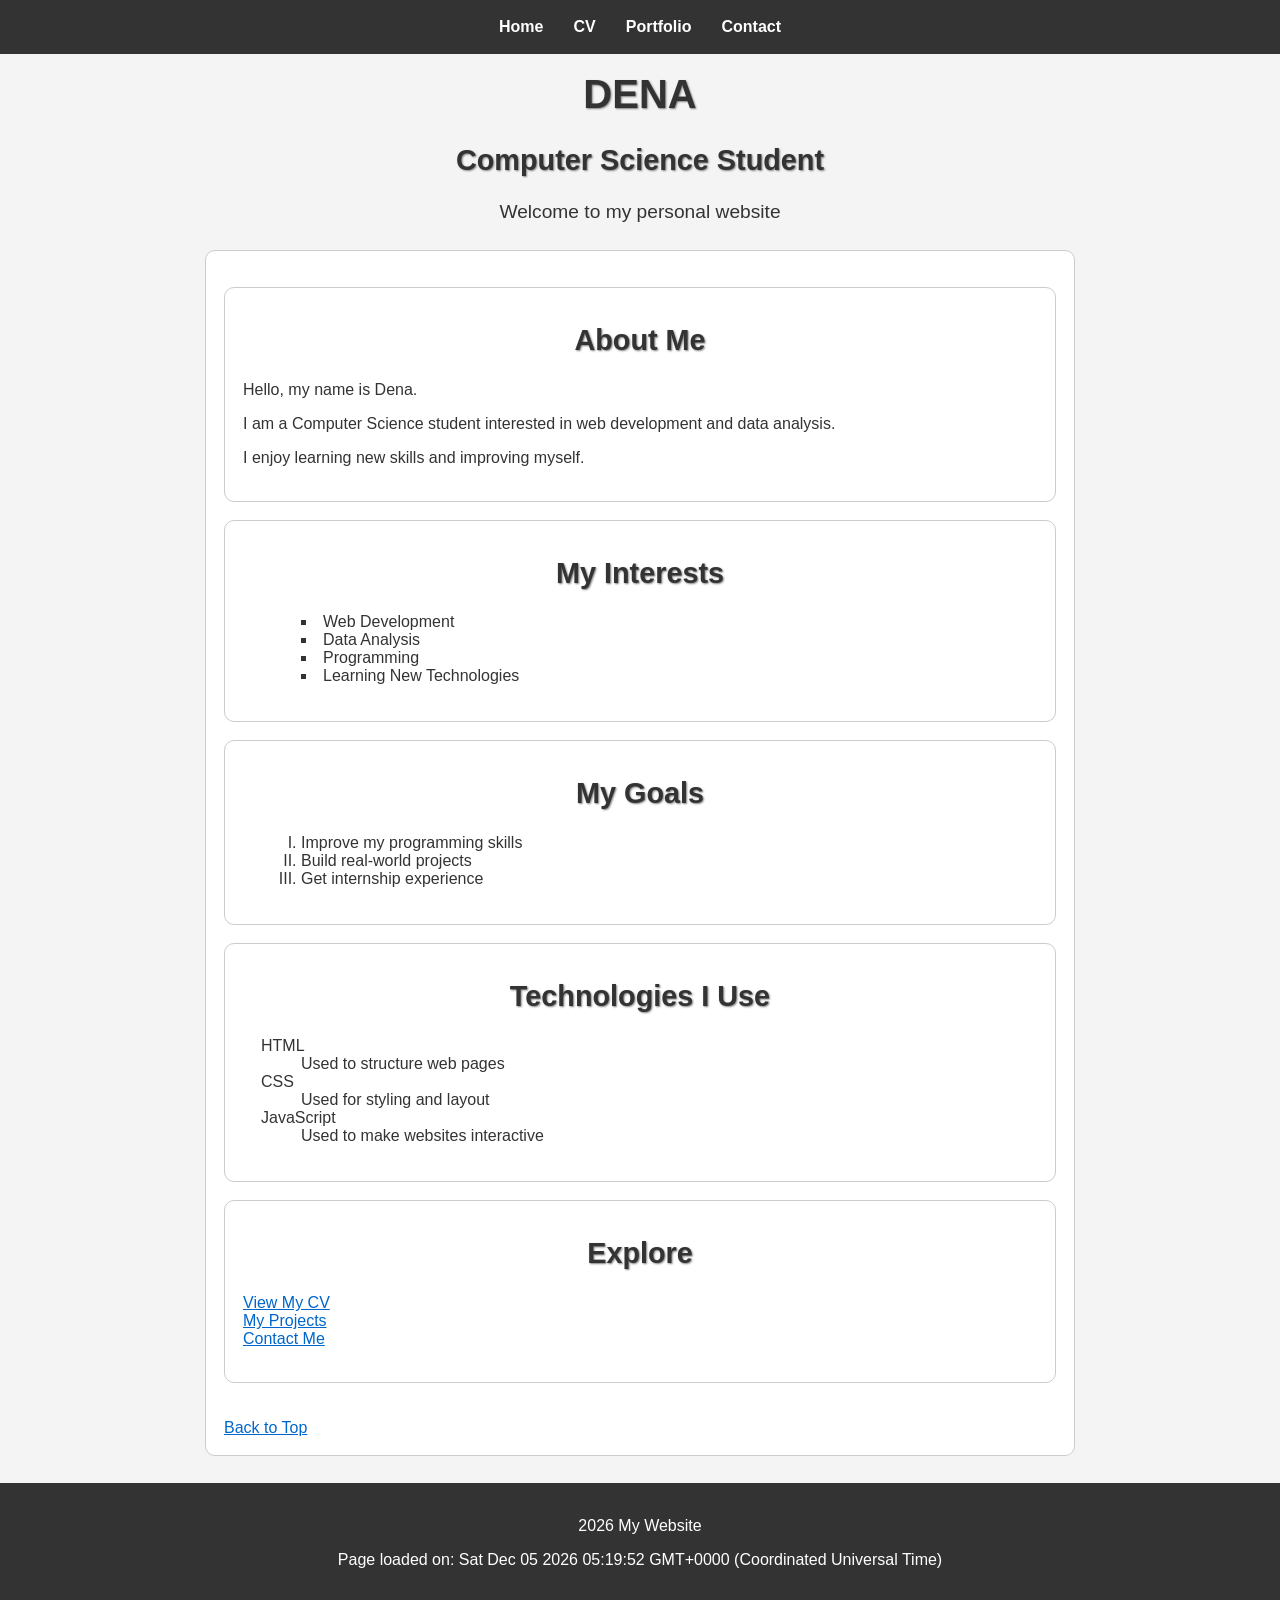
<file: index.html>
<!DOCTYPE html>
<html>

<head>
<link rel="stylesheet" href="styles.css">
<title>Home</title>
</head>


<body id="top">

<header>

<nav role="navigation">
<a href="index.html">Home</a>
<a href="cv.html">CV</a>
<a href="projects.html">Portfolio</a>
<a href="contact.html">Contact</a>
</nav>

<h1>Dena</h1>
<h2>Computer Science Student</h2>

<p id="intro">Welcome to my personal website</p>

</header>

<main class="container">

<section>

<h2>About Me</h2>

<p>Hello, my name is Dena.</p>

<p>
I am a Computer Science student interested in web development 
and data analysis.
</p>

<p>
I enjoy learning new skills and improving myself.
</p>

</section>


<section>

<h2>My Interests</h2>

<ul>
<li>Web Development</li>
<li>Data Analysis</li>
<li>Programming</li>
<li>Learning New Technologies</li>
</ul>

</section>


<section>

<h2>My Goals</h2>

<ol>
<li>Improve my programming skills</li>
<li>Build real-world projects</li>
<li>Get internship experience</li>
</ol>

</section>

<section>

<h2>Technologies I Use</h2>

<dl>
<dt>HTML</dt>
<dd>Used to structure web pages</dd>

<dt>CSS</dt>
<dd>Used for styling and layout</dd>

<dt>JavaScript</dt>
<dd>Used to make websites interactive</dd>
</dl>

</section>

<section>

<h2>Explore</h2>

<p>
<a href="cv.html">View My CV</a><br>
<a href="projects.html">My Projects</a><br>
<a href="contact.html">Contact Me</a>
</p>

</section>

<br>

<a href="#top">Back to Top</a>

</main>

<footer>
<p>2026 My Website</p>
</footer>

<script src="scripts.js"></script>

</body>

</html>
</file>
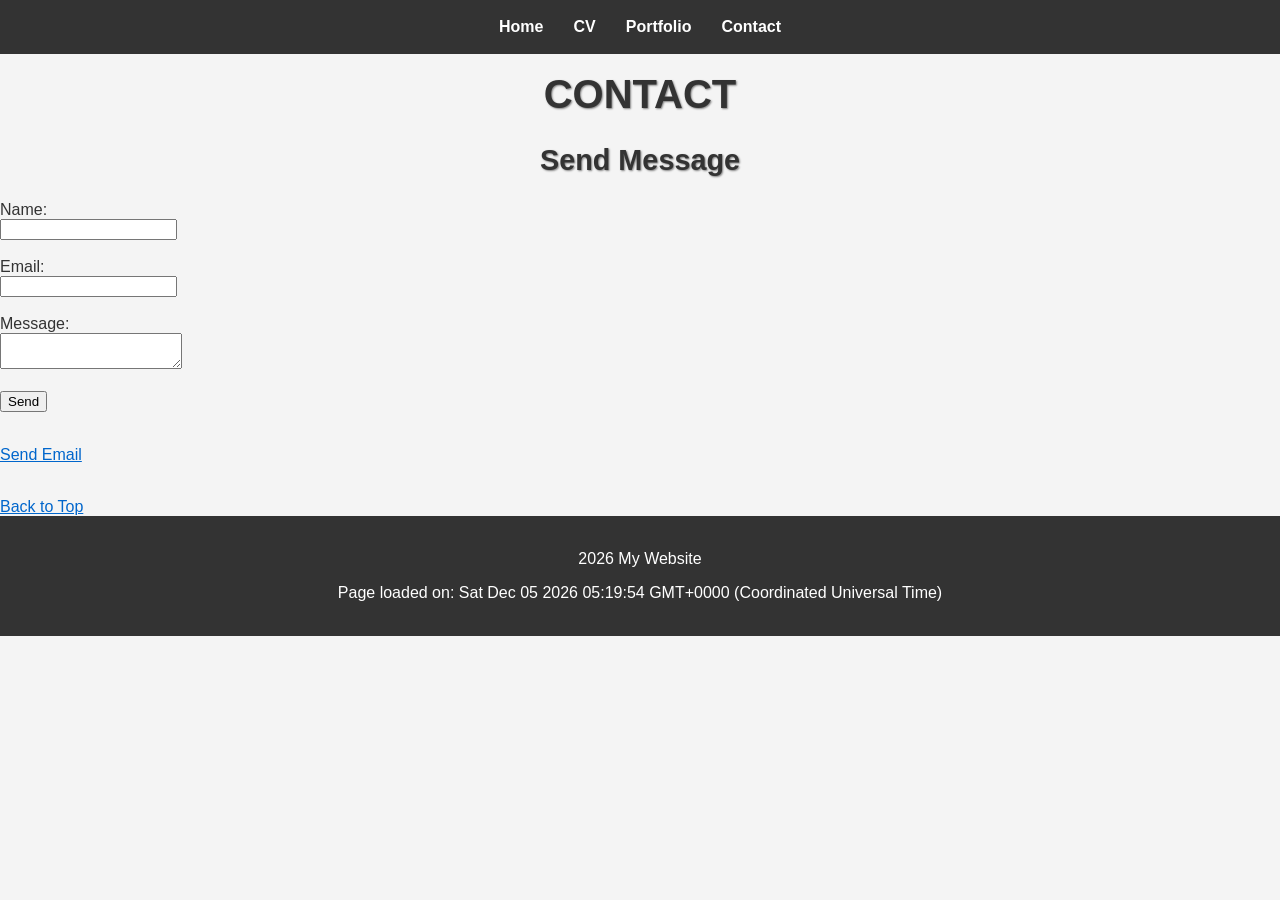
<file: contact.html>
<!DOCTYPE html>
<html>

<head>
<link rel="stylesheet" href="styles.css">
<title>Contact</title>
</head>

<body id="top">

<header>

<nav role="navigation">
<a href="index.html">Home</a>
<a href="cv.html">CV</a>
<a href="projects.html">Portfolio</a>
<a href="contact.html">Contact</a>
</nav>

<h1>Contact</h1>

</header>

<main>

<h2>Send Message</h2>


<form onsubmit="return validateForm()">

<label for="name">Name:</label><br>
<input type="text" id="name" name="name"><br><br>

<label for="email">Email:</label><br>
<input type="email" id="email" name="email"><br><br>

<label for="message">Message:</label><br>
<textarea id="message" name="message"></textarea><br><br>

<input type="submit" value="Send">

</form>

<br>

<p> 
<a href="https://mail.google.com/mail/?view=cm&fs=1&to=deenaaltwaim@gmail.com" target="_blank">
Send Email
</a> 
</p><br>

<a href="#top">Back to Top</a>

</main>

<footer>
<p>2026 My Website</p>
</footer>


<script src="scripts.js"></script>

</body>
</html>
</file>
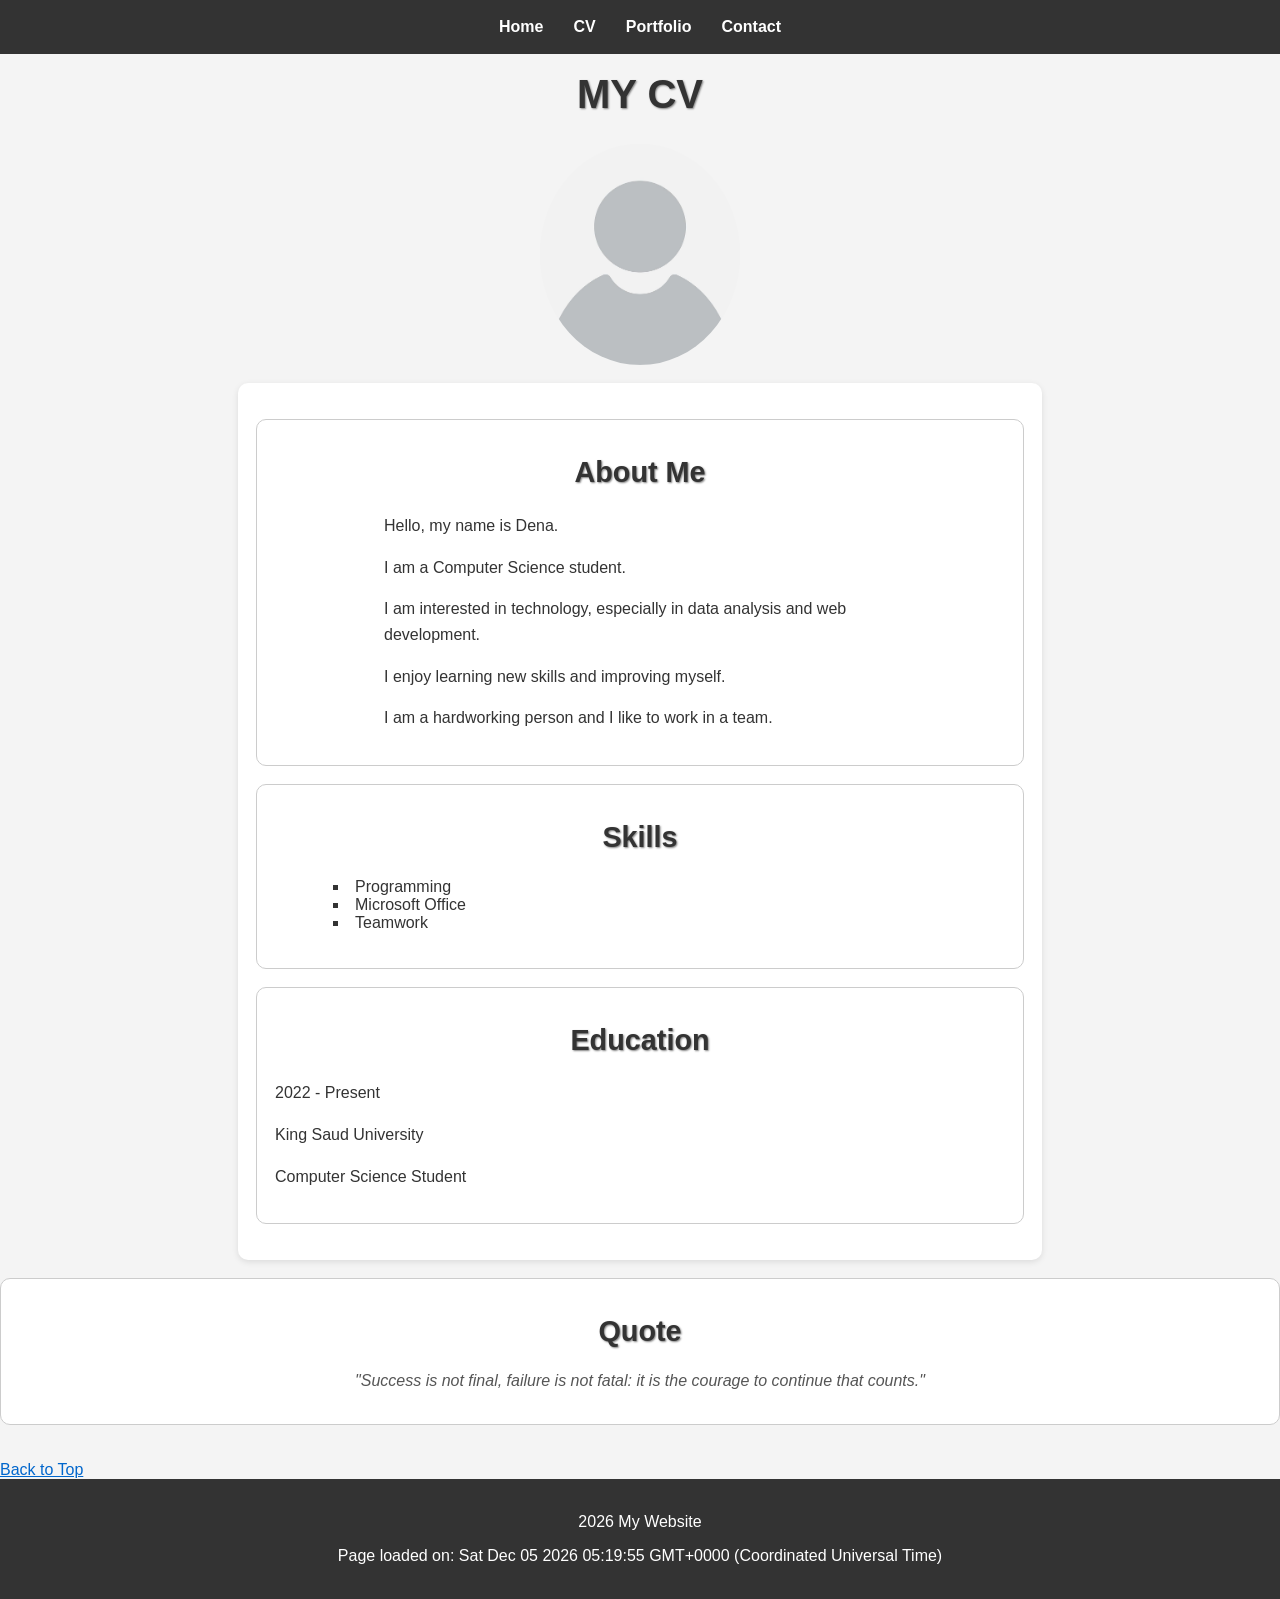
<file: cv.html>
<!DOCTYPE html>
<html>

<head>
<link rel="stylesheet" href="styles.css">
<title>CV</title>
</head>

<body id="top">

<header>

<nav role="navigation">
<a href="index.html">Home</a>
<a href="cv.html">CV</a>
<a href="projects.html">Portfolio</a>
<a href="contact.html">Contact</a>
</nav>

<h1>My CV</h1>

<div>
    <img src="images/Unknown_person.jpg" alt="person" width="200">
</div>

</header>

<main>

<article>

<section>
<h2>About Me</h2>

<div class="about">
<p>Hello, my name is Dena.</p>

<p>I am a Computer Science student.</p>

<p>
I am interested in technology, especially in data analysis 
and web development.
</p>

<p>
I enjoy learning new skills and improving myself.
</p>

<p>
I am a hardworking person and I like to work in a team.
</p>
</div>

</section>

<section>
<h2>Skills</h2>

<ul>
<li>Programming</li>
<li>Microsoft Office</li>
<li>Teamwork</li>
</ul>

</section>

<section>
<h2>Education</h2>

<p>2022 - Present</p>
<p>King Saud University</p>
<p>Computer Science Student</p>

</section>

</article>

<section>

<h2>Quote</h2>


<blockquote id="quote">
"Success is not final, failure is not fatal: it is the courage to continue that counts."
</blockquote>

</section>

<br>

<a href="#top">Back to Top</a>

</main>

<footer>
<p>2026 My Website</p>
</footer>

<script src="scripts.js"></script>

</body>

</html>
</file>
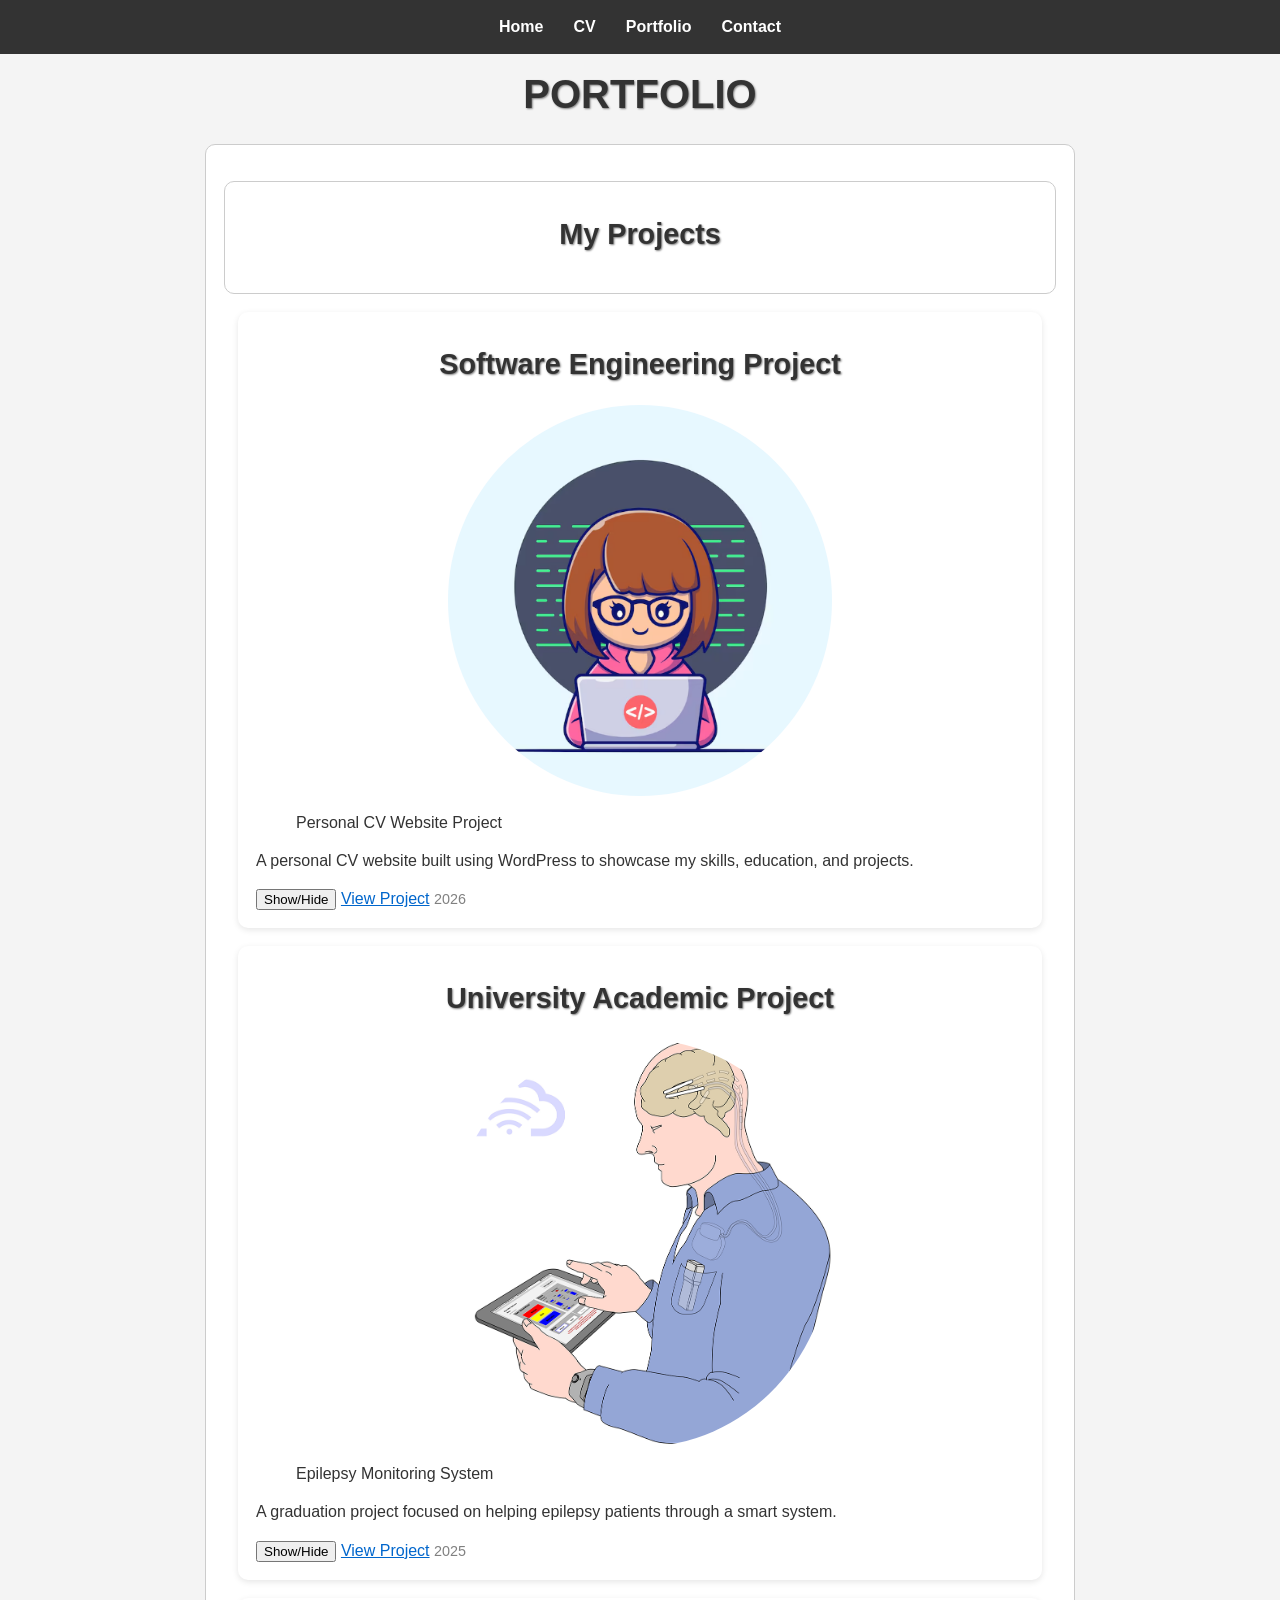
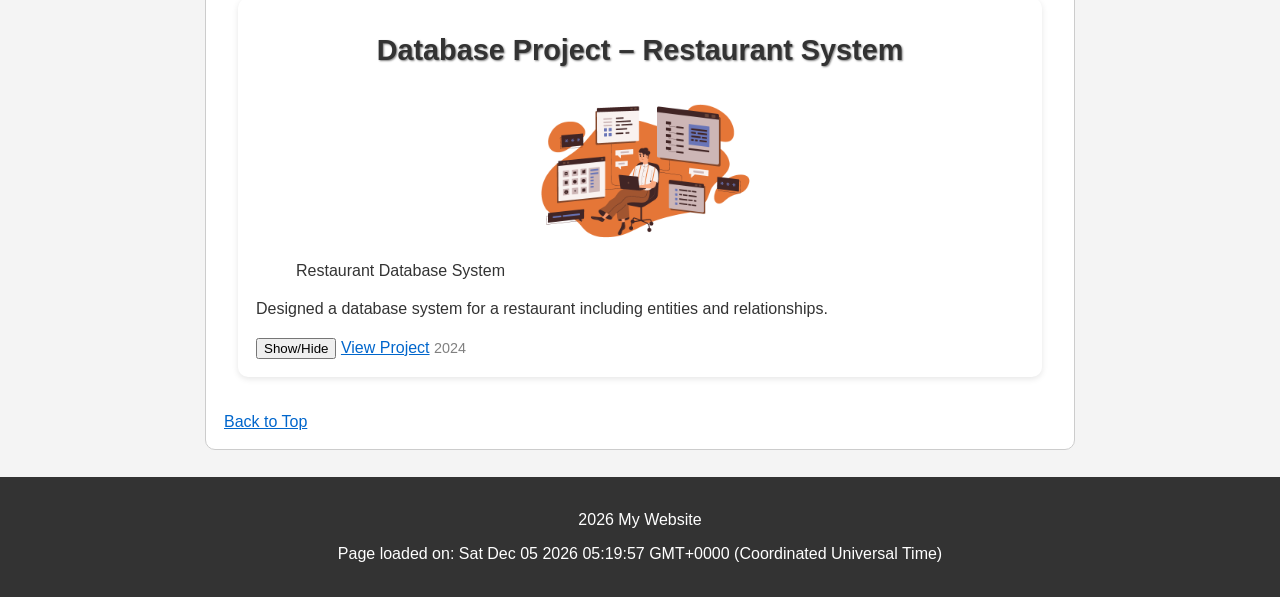
<file: projects.html>
<!DOCTYPE html>
<html>

<head>
<link rel="stylesheet" href="styles.css">
<title>Portfolio</title>
</head>

<body id="top">

<header>

<nav role="navigation">
<a href="index.html">Home</a>
<a href="cv.html">CV</a>
<a href="projects.html">Portfolio</a>
<a href="contact.html">Contact</a>
</nav>

<h1>Portfolio</h1>

</header>


<main class="container">

<section>
<h2>My Projects</h2>
</section>

<!-- PROJECT 1 -->
<article>

<h2>Software Engineering Project</h2>

<figure>
<img src="images/project1.png" alt="CV Website">
<figcaption>Personal CV Website Project</figcaption>
</figure>

<p id="desc1">
A personal CV website built using WordPress to showcase my skills, education, and projects.
</p>


<button onclick="toggleDesc('desc1')">Show/Hide</button>

<a href="#">View Project</a>

<time>2026</time>

</article>


<!-- PROJECT 2 -->
<article>

<h2>University Academic Project</h2>

<figure>
<img src="images/project2.png" alt="Epilepsy System">
<figcaption>Epilepsy Monitoring System</figcaption>
</figure>

<p id="desc2">
A graduation project focused on helping epilepsy patients through a smart system.
</p>


<button onclick="toggleDesc('desc2')">Show/Hide</button>

<a href="#">View Project</a>

<time>2025</time>

</article>


<!-- PROJECT 3 -->
<article>

<h2>Database Project – Restaurant System</h2>

<figure>
<img src="images/project3.png" alt="Database System">
<figcaption>Restaurant Database System</figcaption>
</figure>

<p id="desc3">
Designed a database system for a restaurant including entities and relationships.
</p>


<button onclick="toggleDesc('desc3')">Show/Hide</button>

<a href="#">View Project</a>

<time>2024</time>

</article>

<br>

<a href="#top">Back to Top</a>

</main>

<footer>
<p>2026 My Website</p>
</footer>

<script src="scripts.js"></script>

</body>
</html>
</file>
<file: styles.css>
/* ===== Base Styling ===== */
body {
    font-family: Arial, Helvetica, sans-serif;
    background-color: #f4f4f4;
    margin: 0;
    padding: 0;
    font-size: 1rem;
    color: #333;
}


/* ===== Navigation ===== */
nav {
    background-color: #333;
    padding: 2vh;
    text-align: center;
}

nav a {
    color: white;
    margin: 1vw;
    text-decoration: none;
    font-weight: bold;
    transition: 0.3s;
}

nav a:hover {
    color: #ffcc00;
}


/* ===== Headings ===== */
h1, h2 {
    text-align: center;
    text-shadow: 1px 1px 2px gray;
    margin-top: 2vh;
}

h1 {
    text-transform: uppercase;
    font-size: clamp(1.5rem, 4vw, 2.5rem);
}

h2 {
    text-transform: capitalize;
    font-size: clamp(1.2rem, 3vw, 1.8rem);
}


/* ===== Container ===== */
.container {
    background-color: white;
    margin: 3vh auto;
    padding: 2vh;
    border-radius: 10px;
    max-width: 65vw;
    border: 1px solid #ccc;
}


/* ===== Sections (Box Model) ===== */
section {
    background-color: white;
    margin: 2vh auto;
    padding: 2vh;
    border-radius: 10px;
    max-width: 100%; /* عشان يكون داخل container */
    border: 1px solid #ccc;
}


/* ===== ID Selector ===== */
#intro {
    text-align: center;
    font-size: 1.2rem;
    margin-bottom: 2vh;
}


/* ===== Class Selector ===== */
.highlight {
    background-color: yellow;
    font-weight: bold;
    padding: 0.5vh;
}


/* ===== About Section ===== */
.about {
    max-width: 40vw;
    line-height: 1.6;
    margin: auto;
}


/* ===== Articles ===== */
article {
    background-color: white;
    margin: 2vh auto;
    padding: 2vh;
    border-radius: 10px;
    max-width: 60vw;
    box-shadow: 0 2px 6px rgba(0,0,0,0.1);
}

article h3 {
    color: #333;
}

article p {
    line-height: 1.6;
}


/* ===== Time ===== */
time {
    color: gray;
    font-size: 0.9rem;
}


/* ===== Images ===== */
img {
    display: block;
    margin: 2vh auto;
    border-radius: 50%;
    max-width: 30vw;
}


/* ===== Lists Styling ===== */
ul {
    list-style-type: square;
    list-style-position: inside;
    margin: 2vh;
}

ol {
    list-style-type: upper-roman;
    margin: 2vh;
}

dl {
    margin: 2vh;
}


/* ===== Links ===== */
a {
    color: #0066cc;
}

a:hover {
    text-decoration: underline;
}


/* ===== Footer ===== */
footer {
    text-align: center;
    padding: 2vh;
    background-color: #333;
    color: white;
}
blockquote {
    text-align: center;
    font-style: italic;
    color: #555;
}
</file>
